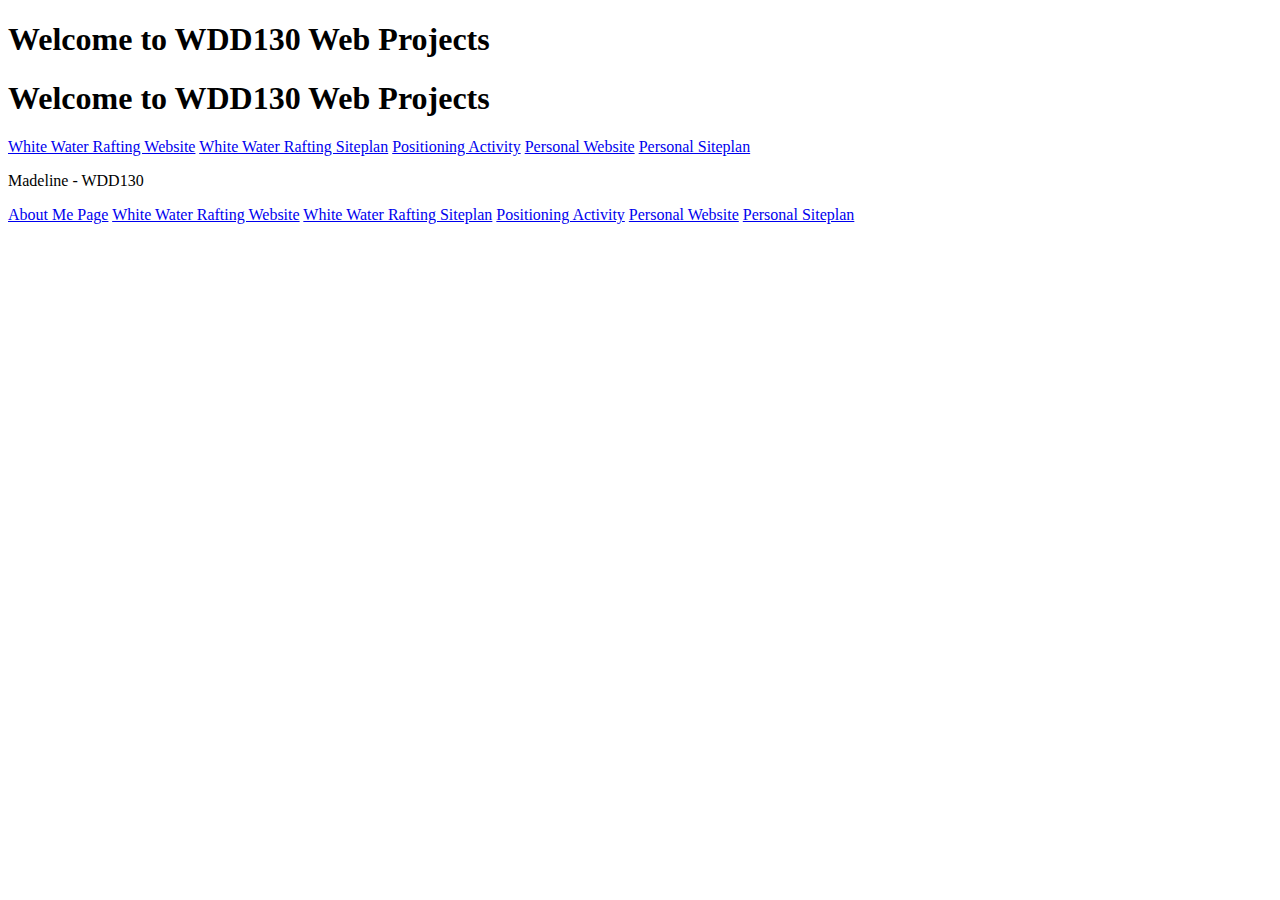
<file: index.html>
<!DOCTYPE html>
<html lang="en">
<head>
    <meta charset="UTF-8">
    <meta name="viewport" content="width=device-width, initial-scale=1.0">
    <title>WDD130 Home Page</title>
</head>
<body>
    <h1>Welcome to WDD130 Web Projects</h1>
    <nav>
      <h1>Welcome to WDD130 Web Projects</h1>
      <nav>
  <a href="wwr/index.html">White Water Rafting Website</a>
  <a href="wwr/site-plan-rafting.html">White Water Rafting Siteplan</a>
  <a href="positioning.html">Positioning Activity</a>
  <a href="#">Personal Website</a>
  <a href="#">Personal Siteplan</a>
</nav>  
<p> Madeline - WDD130</p>
      <a href="aboutme/index.html">About Me Page</a>             
      <a href="wwr/index.html">White Water Rafting Website</a>
      <a href="wwr/site-plan-rafting.html">White Water Rafting Siteplan</a>
      <a href="positioning.html">Positioning Activity</a>
      <a href="#">Personal Website</a>
      <a href="#">Personal Siteplan</a>
    </nav>
</body>
</html>
</file>
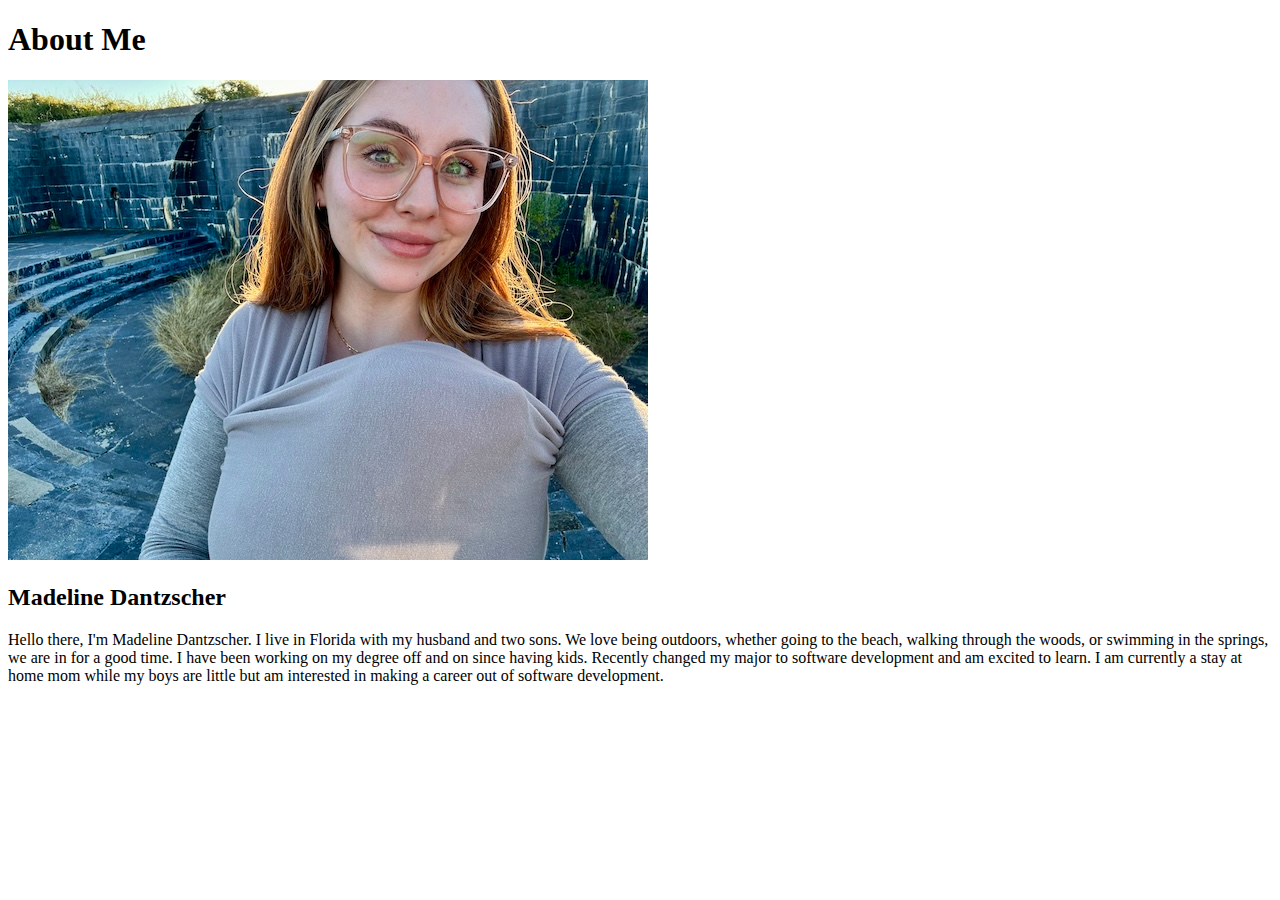
<file: aboutme/index.html>
<!DOCTYPE html>
<html lang="en">
<head>
    <meta charset="UTF-8">
    <meta name="viewport" content="width=device-width, initial-scale=1.0">
    <title>About Me</title>
</head>
<body>
    <h1>About Me</h1>
    <img alt="Image of me?" src="images/IMG_2449.jpeg">
    <h2>Madeline Dantzscher</h2>
    <p>Hello there, I'm Madeline Dantzscher. I live in Florida with my husband and two sons.
        We love being outdoors, whether going to the beach, walking through the woods, or swimming in the springs, we are in for a good time.
        I have been working on my degree off and on since having kids. Recently changed my major to software development and am excited to learn.
        I am currently a stay at home mom while my boys are little but am interested in making a career out of software development.</p>
</body>
</html>
</file>
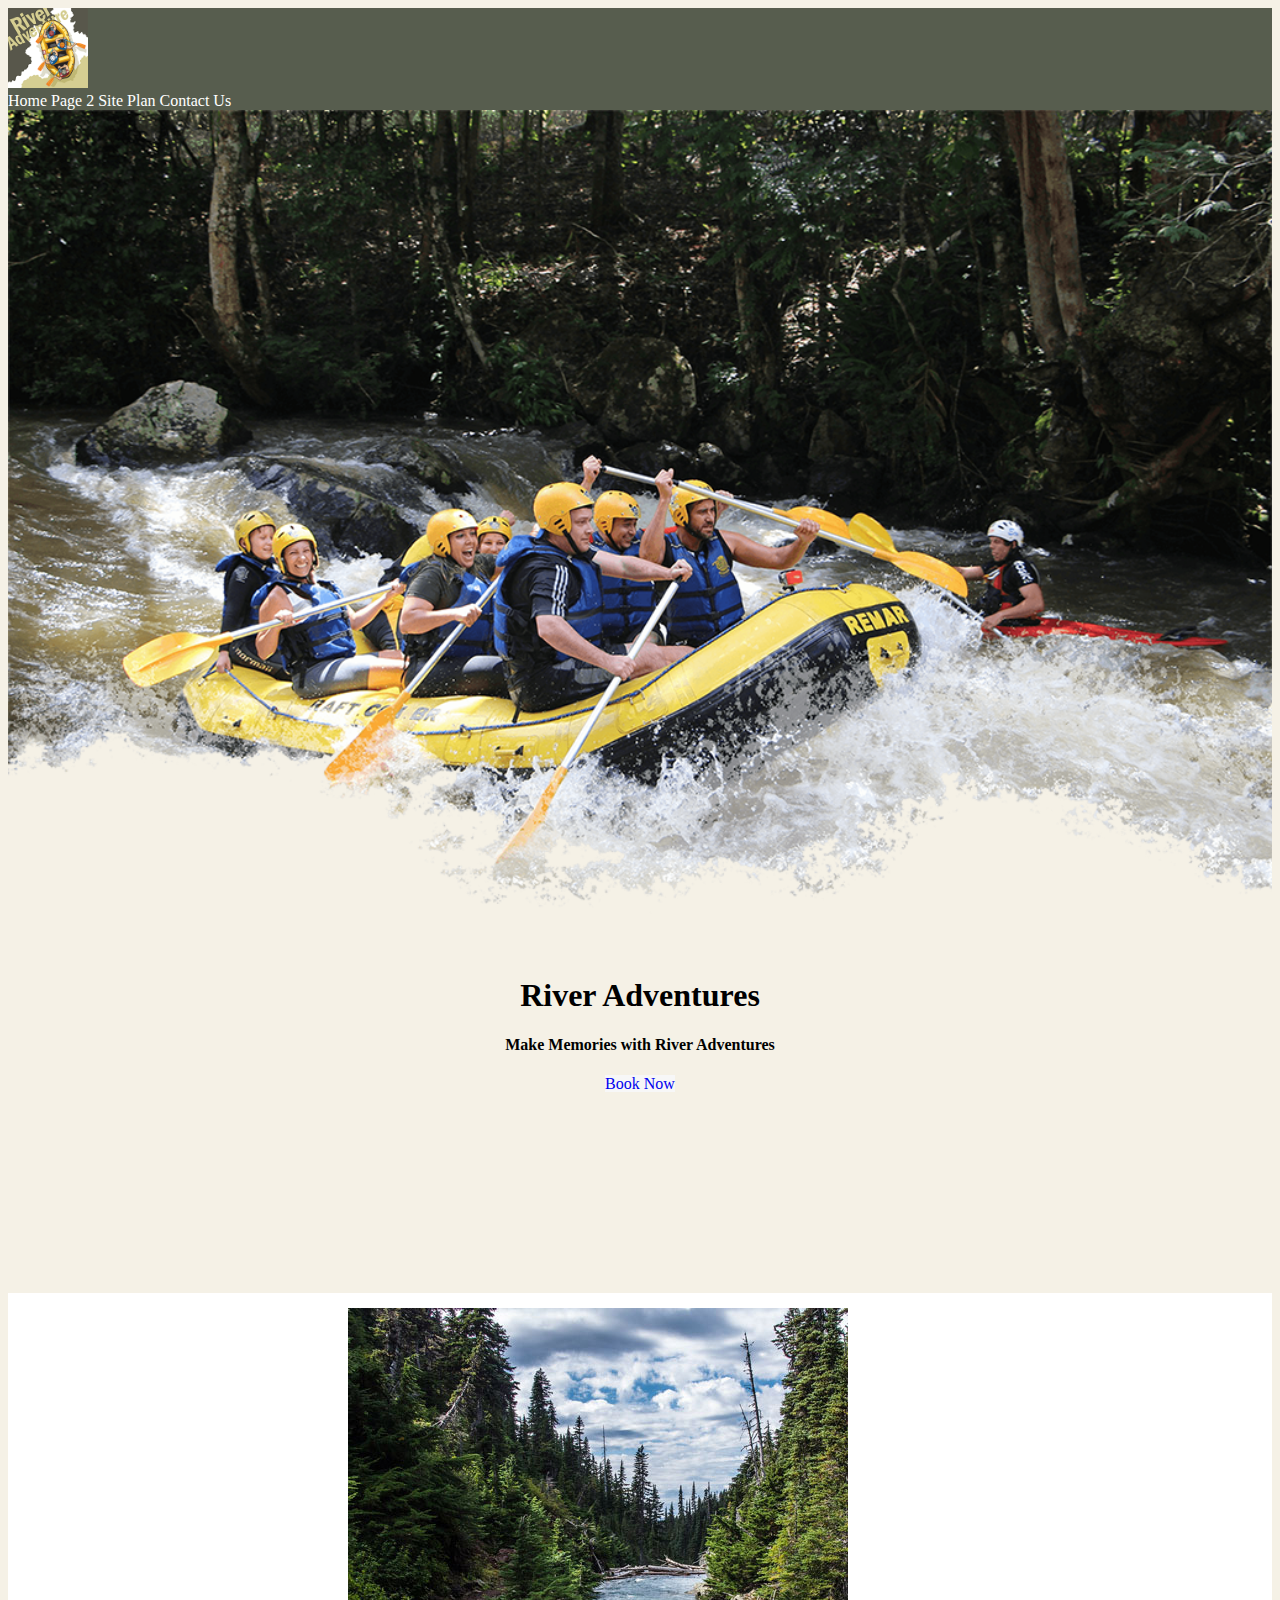
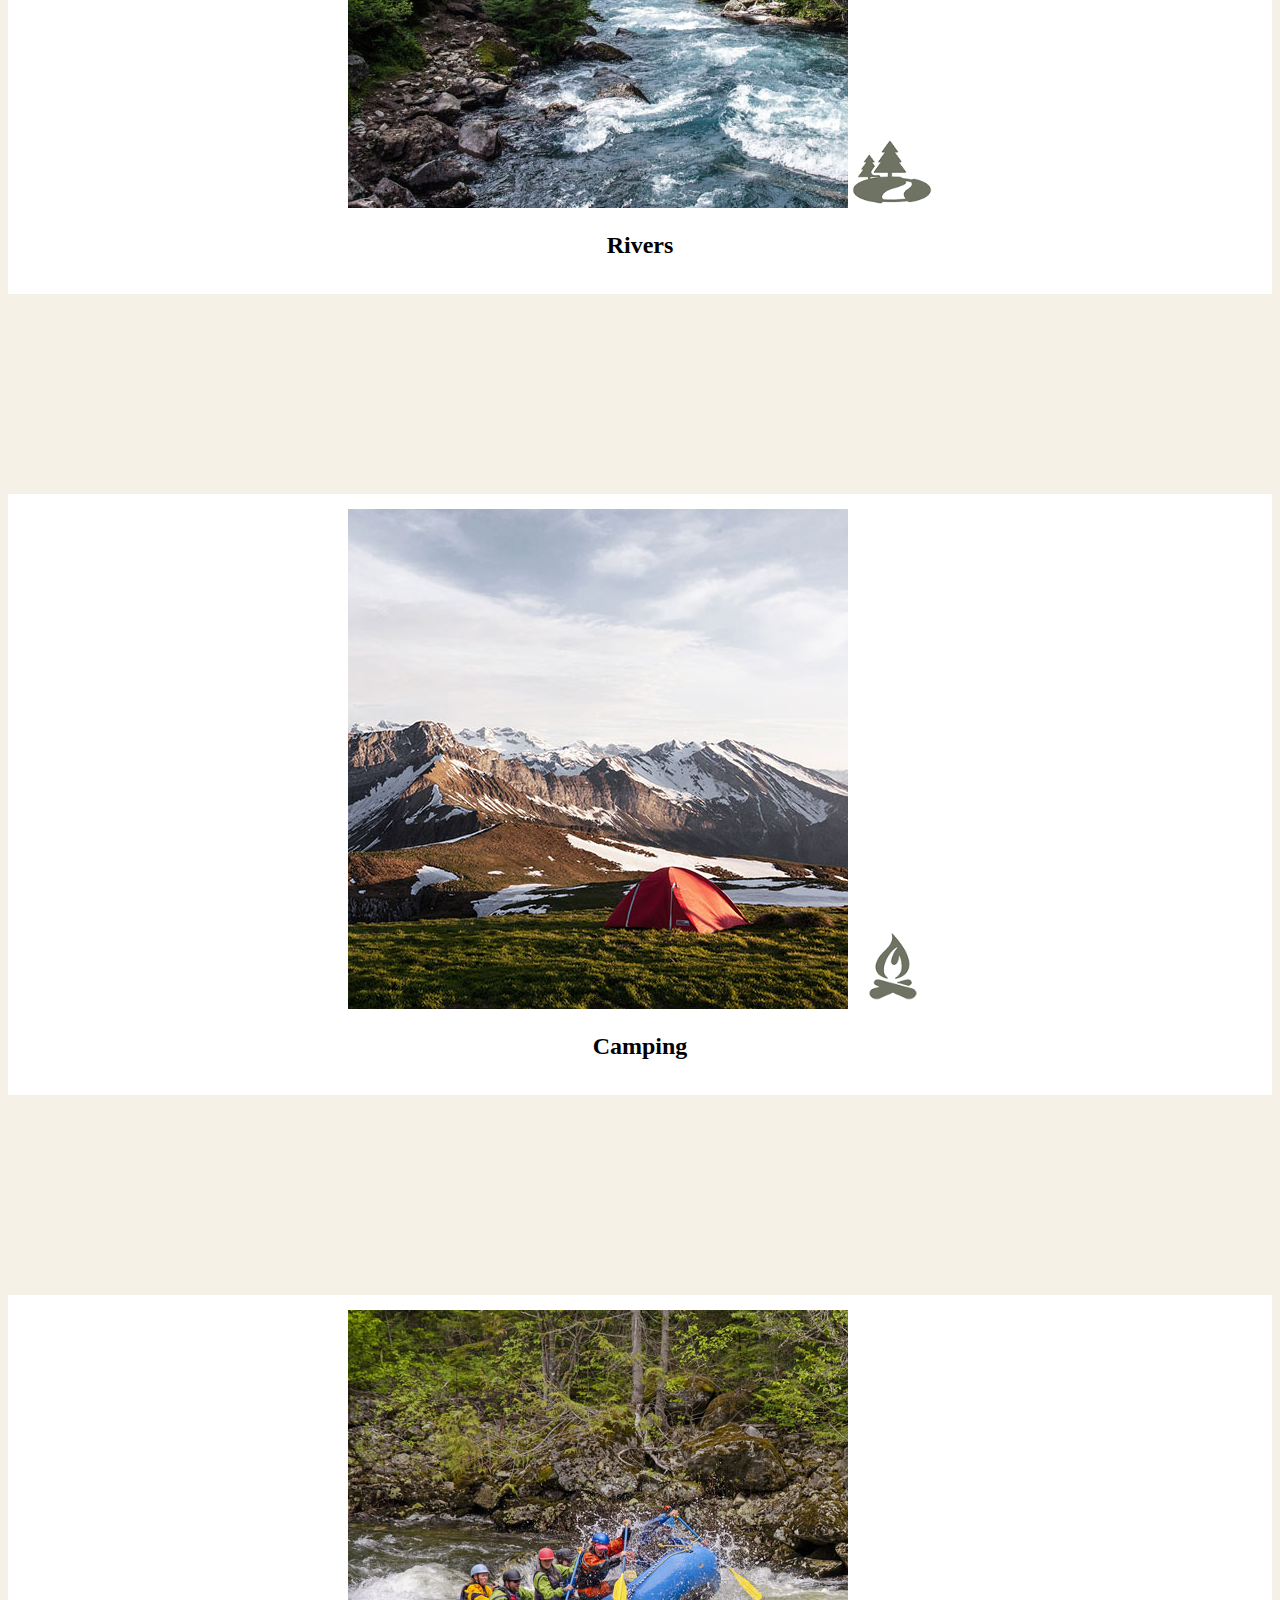
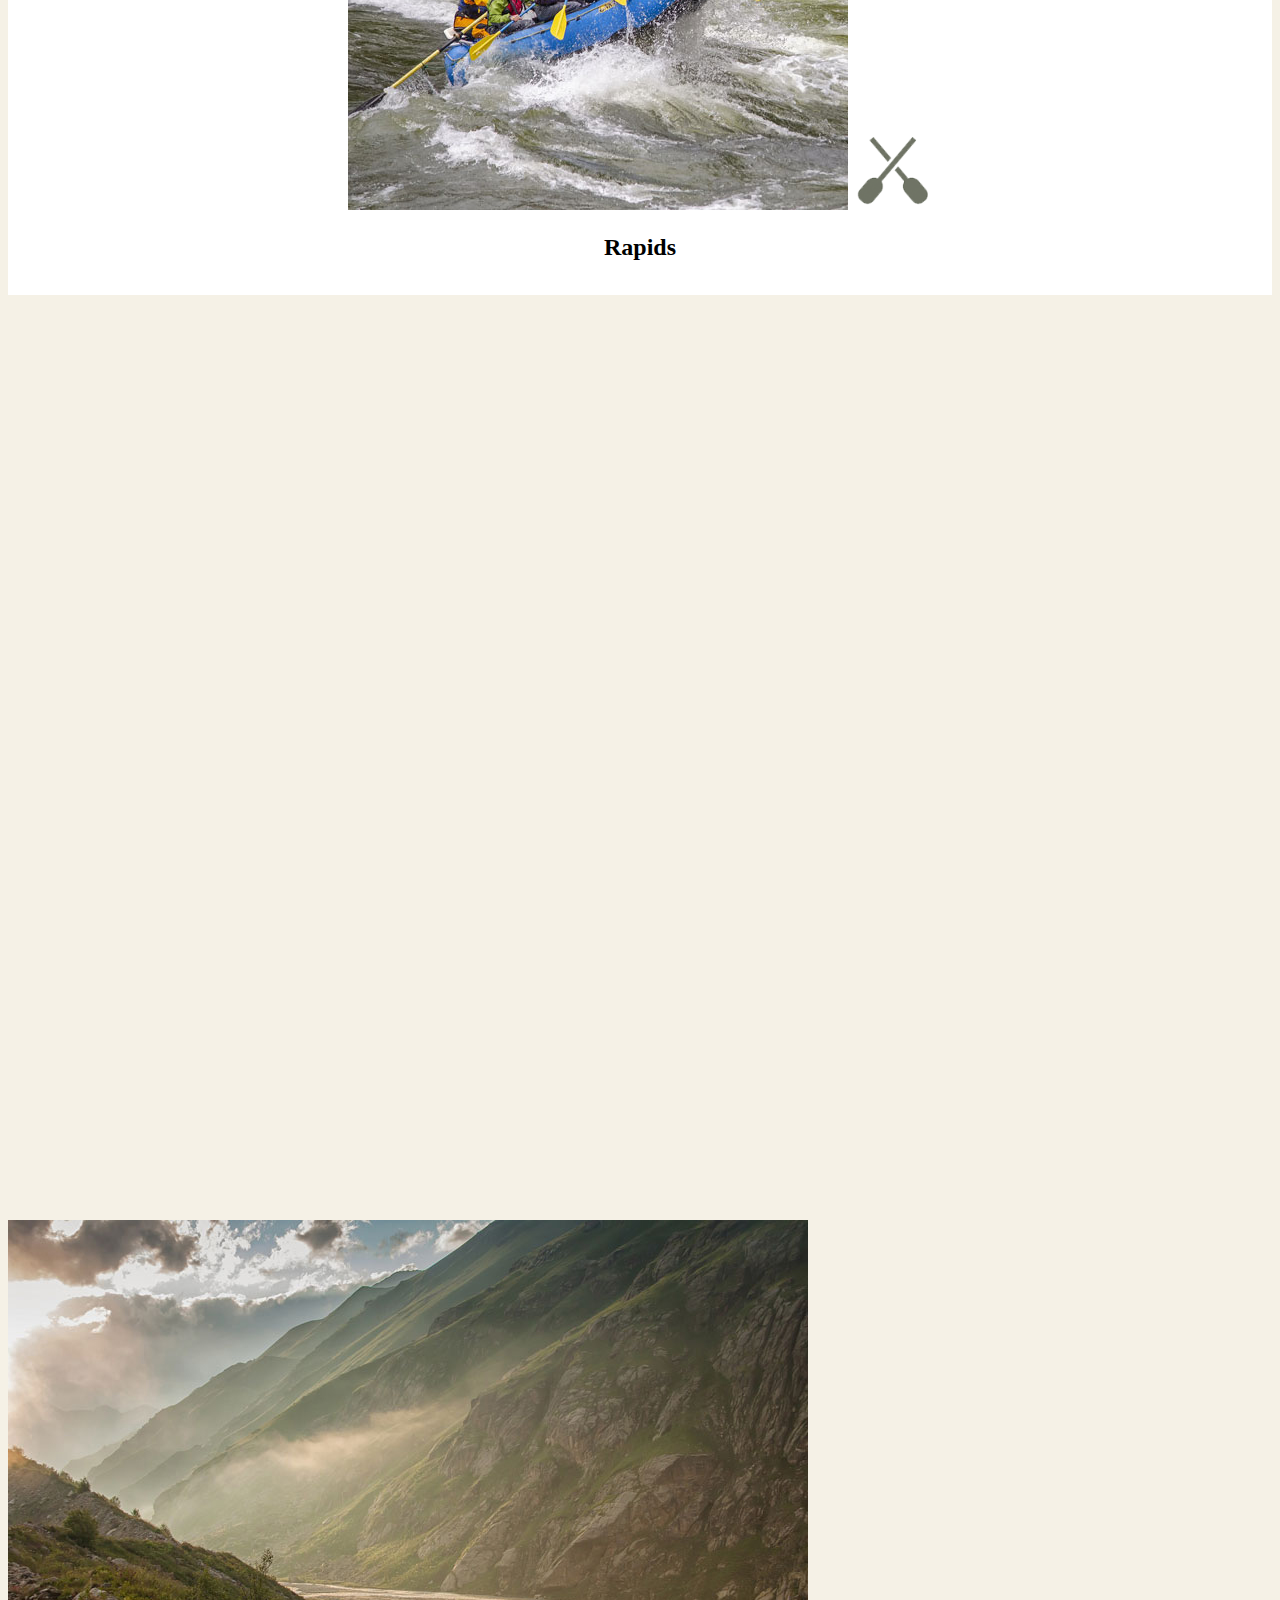
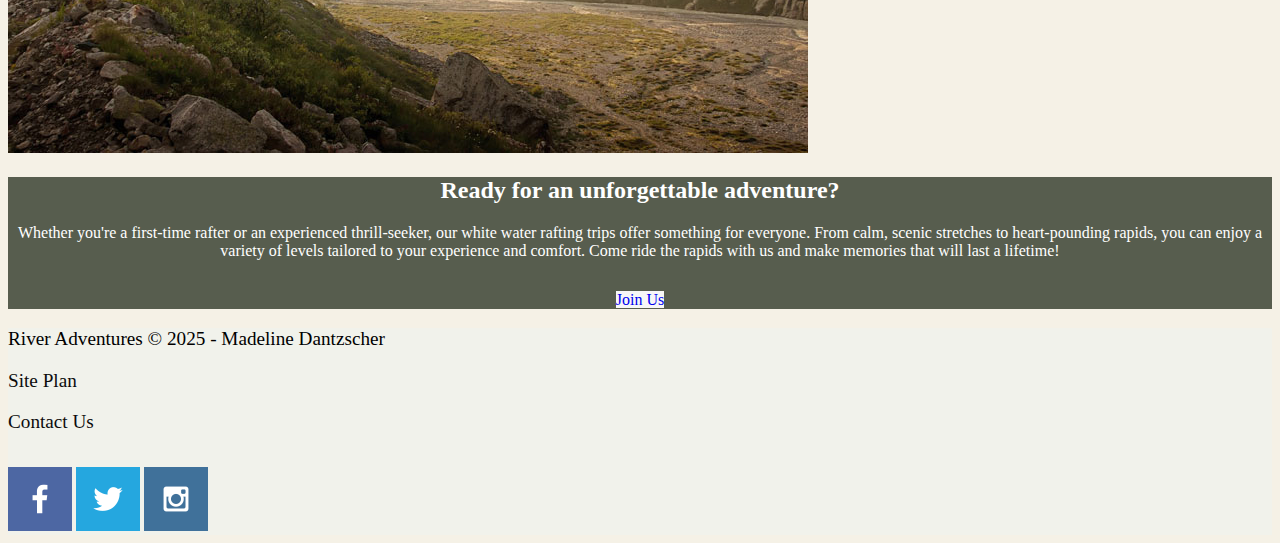
<file: wwr/index.html>
<!DOCTYPE html>
<html lang="en">
<head>
    <meta charset="UTF-8">
    <meta name="viewport" content="width=device-width, initial-scale=1.0">
    <title>River Adventures</title>
    <link rel="stylesheet" href="styles/style.css">
</head>
<body>
    <div id="content">
    <header>
        <a id="logo_link" href="index.html">
            <img class="logo" src="images/river_adventure.png" alt="River Adventures Logo">
        </a>
        <nav>
            <a href="index.html">Home</a>
            <a href="#">Page 2</a>
            <a href="site-plan-rafting.html">Site Plan</a>
            <a href="contactus.html">Contact Us</a>
        </nav>
    </header>
    <div id="hero">
        <div id="hero-box">
           <img id="hero-img" src="images/hero.png" alt="People rafting on the river">
        </div>
        <section id="hero-msg">
            <h1 class="hero-title">River Adventures</h1>
            <h4>Make Memories with River Adventures </h4>
            <div class="button-box">
                <a class='book' href="contactus.html">Book Now</a>
            </div>
        </section>
    </div>
    <main class="home-grid">
        <section class="rivers-card">
            <img class="card-img" src="images/rivers.jpg" alt="river in forest">
            <img class="icon" src="images/river_icon.png" alt="river icon">
            <h2>Rivers</h2>
        </section>
        <section class="camping-card">
            <img class="card-img" src="images/camping.jpg" alt="tent in mountains">
            <img class="icon" src="images/fire_icon.png" alt="fire icon">
            <h2>Camping</h2>
        </section>
        <section class="rapids-card">
            <img class="card-img" src="images/rapids.jpg" alt="rafting boat">
            <img class="icon" src="images/oars.png" alt="oars icon">
            <h2>Rapids</h2>
        </section>
        <div id="background"></div>
        <img class="Adventure" src="images/mountains.jpg" alt="Misty mountains">
        <section class="msg">
            <h2>Ready for an unforgettable adventure?</h2>
        <p>Whether you're a first-time rafter or an experienced thrill-seeker, our white water rafting trips offer something for everyone. From calm, scenic stretches to heart-pounding rapids, you can enjoy a variety of levels tailored to your experience and comfort. Come ride the rapids with us and make memories that will last a lifetime! </p>
        <a class='join' href="rivers.html">Join Us</a>
    </section>
    </main>
    <footer>
        <p>River Adventures &copy; 2025 - Madeline Dantzscher</p>
        <p><a href="site-plan-rafting.html">Site Plan</a></p>
        <p><a href="contactus.html">Contact Us</a></p>
        <div class="social">
            <a href="https://facebook.com" target="_blank">
                <img src="images/facebook.png" alt="fb icon">
            </a>
            <a href="https://twitter.com" target="_blank">
                <img src="images/twitter.png" alt="twitter icon">
            </a>
            <a href="https://instagram.com" target="_blank">
                <img src="images/instagram.png" alt="instagram icon">
            </a>
        </div>
    </footer>
    </div>
</body>
</html>
</file>
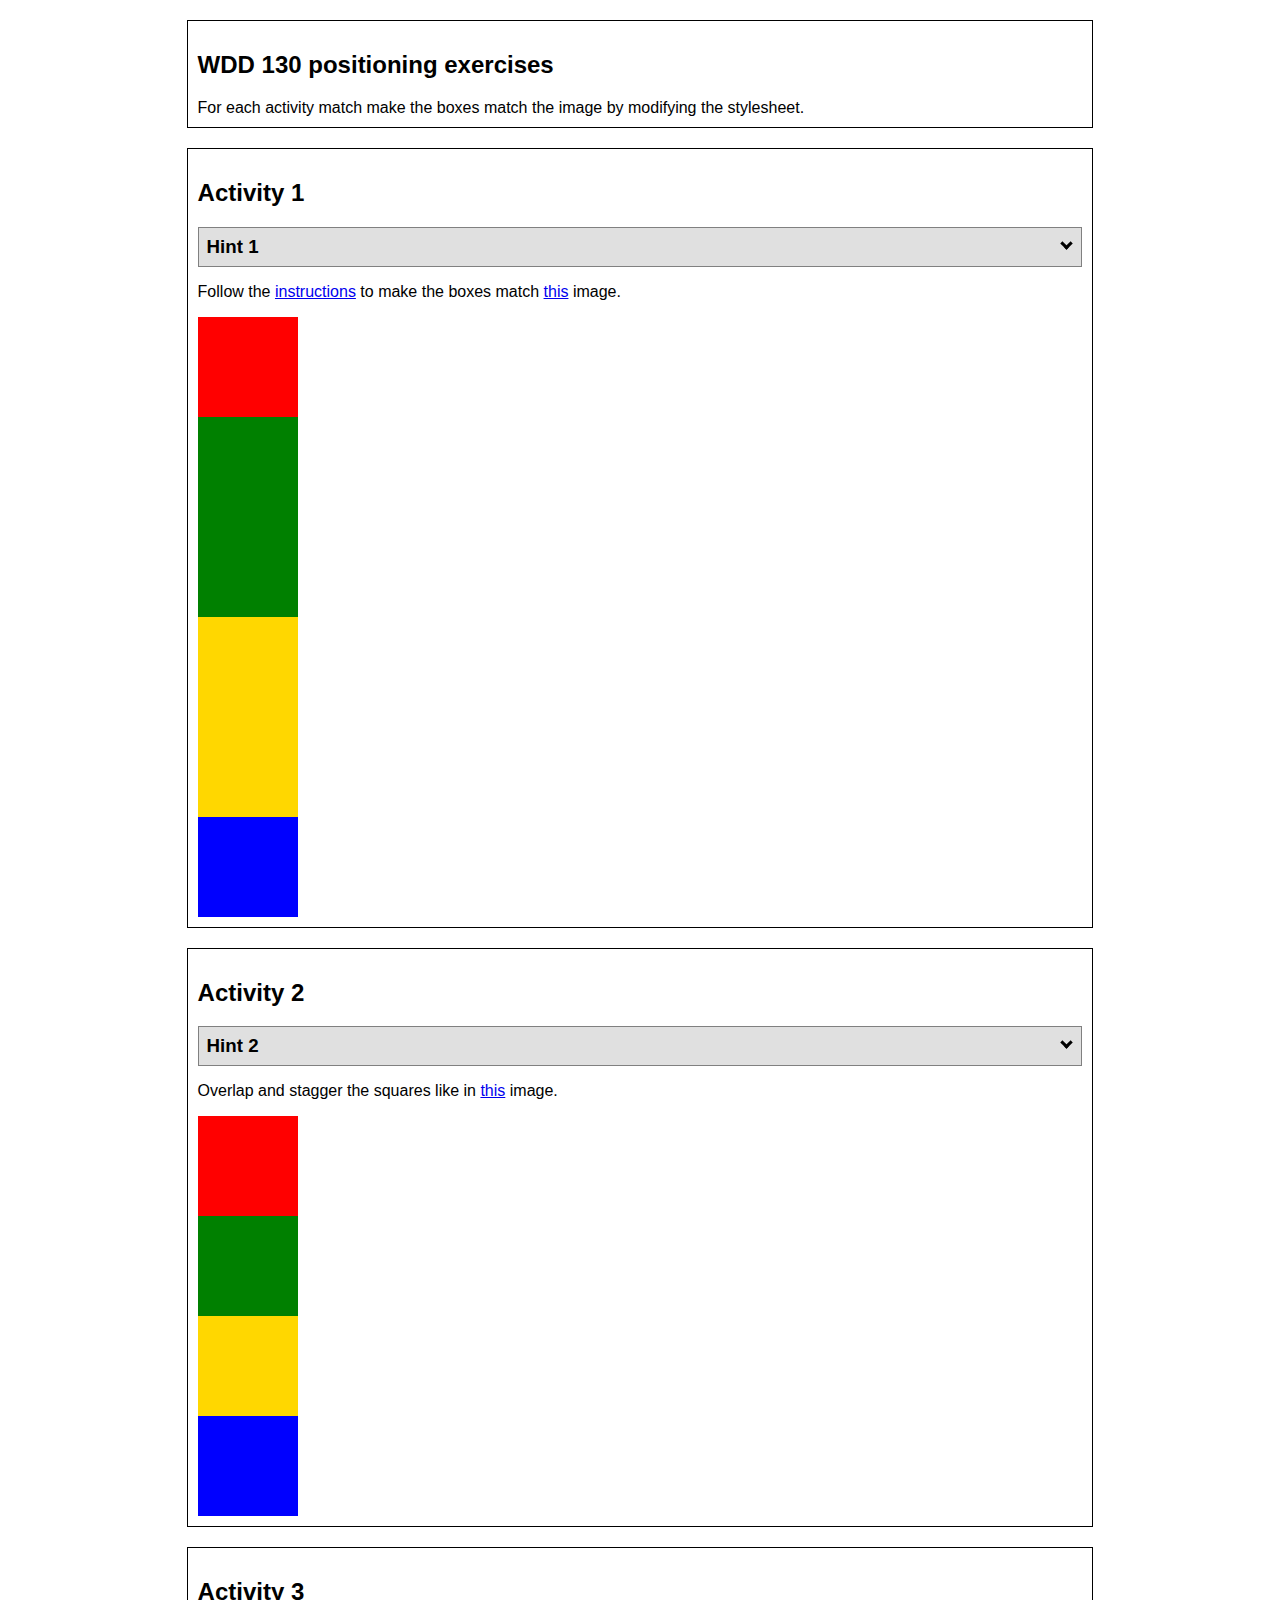
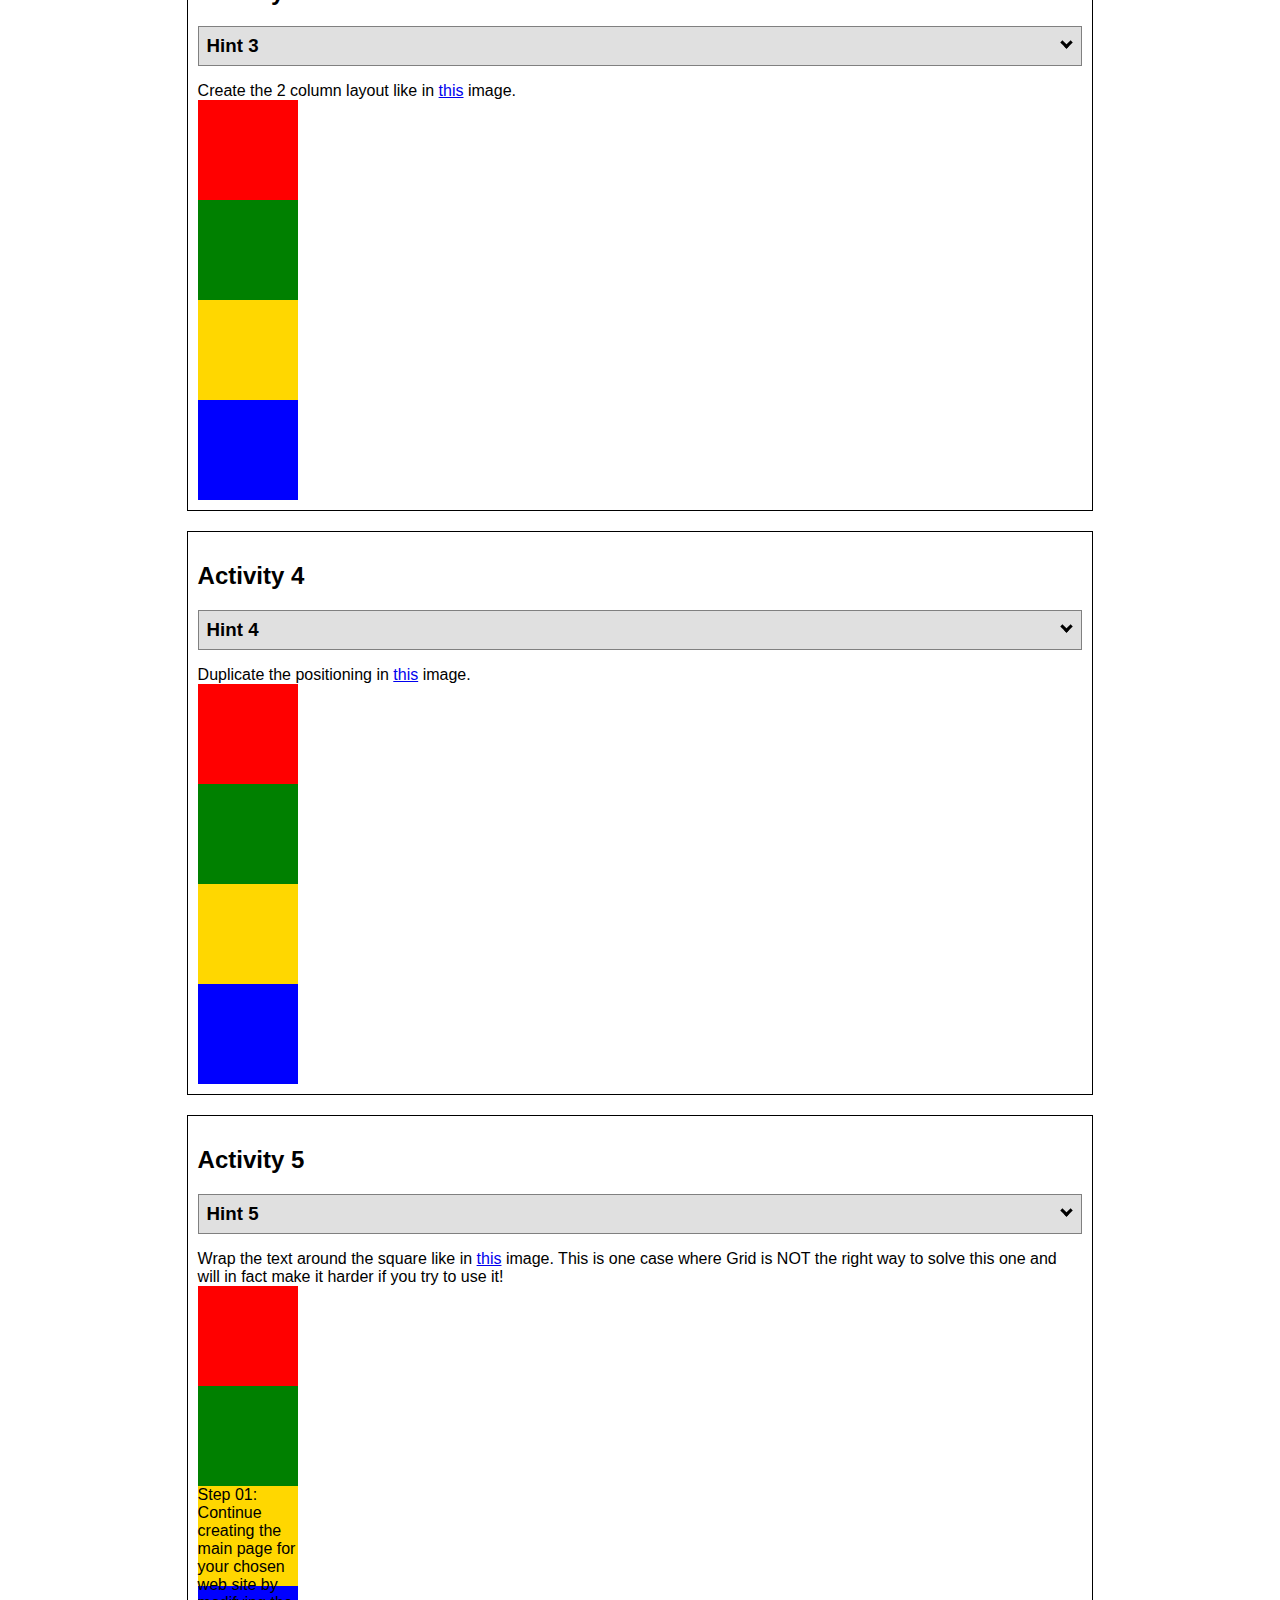
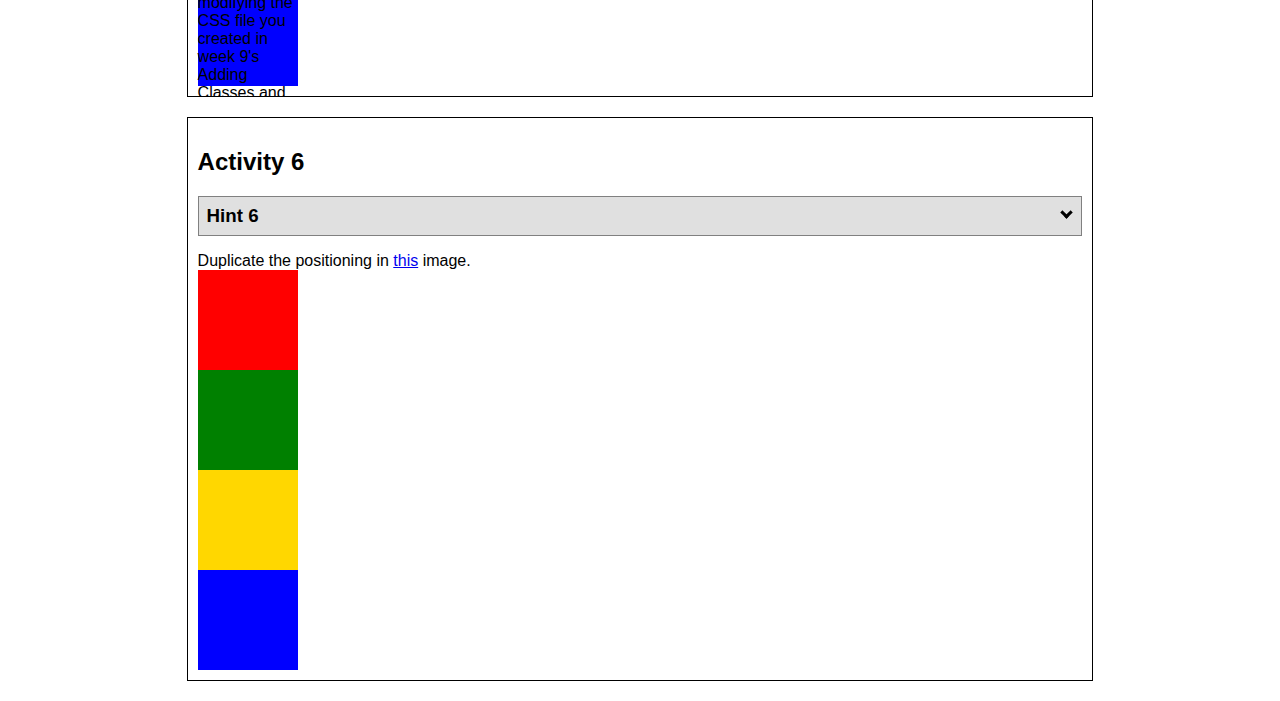
<file: positioning.html>
<!DOCTYPE html>
<html lang="en">
  <head>
    <!-- HTML - Name: positioning.html -->
    <title>Positioning Activity</title>
    <link rel="stylesheet" type="text/css" href="positionstyles.css" />
  </head>
  <body>
    <div class="activity">
      <h2>WDD 130 positioning exercises</h2>
      For each activity match make the boxes match the image by modifying the stylesheet.</div>
    <div class="activity">
      <h2>Activity 1</h2>
      <section class="hint"><input type="checkbox" ><i></i> <h3>Hint 1</h3><div><p>Check out the <a href="https://byui-wdd.github.io/wdd130/activities/w06-css-positioning.html" target="_blank">activity instructions</a> in Ilearn!</p></div></section>
      <p>Follow the <a href="https://byui-wdd.github.io/wdd130/activities/w06-css-positioning.html" target="_blank">instructions</a> to make the boxes match  <a href="https://byui-wdd.github.io/wdd130/images/example1.png" target="_blank">this</a> image.</p>
      <div class="content1" >
        <div class="red1" ></div>
        <div class="green1" ></div>
        <div class="green1" ></div>
        <div class="yellow1"></div>
        <div class="yellow1"></div>
        <div class="blue1"></div>
      </div>
    </div>
    <div class="activity">
      <h2>Activity 2</h2>
      <section class="hint"><input type="checkbox" > <h3>Hint 2</h3><i></i><div>
      <ul>
      <li>grid-template-columns: 50px 50px 50px 50px 50px </li></ul></div></section>
      <p>Overlap and stagger the squares like in <a href="https://byui-wdd.github.io/wdd130/images/example2.png" target="_blank">this</a> image.</p>
      <div class="content2" >
        <div class="red2" ></div>
        <div class="green2" ></div>
        <div class="yellow2"></div>
        <div class="blue2"></div>
      </div>
    </div>
    <div class="activity">
      <h2>Activity 3</h2>
      <section class="hint"><input type="checkbox" > <h3>Hint 3</h3><i></i><div><p>This one is going to be best solved with CSS Grid. Remember to make the boxes the right width first...then start moving them around. </p><h4>Properties used:</h4><ul><li>display:grid;</li><li>grid-template-columns:</li><li>grid-column-gap:</li>
        <li>grid-column:</li>  </ul></div></section>
      Create the 2 column layout like in <a href="https://byui-wdd.github.io/wdd130/images/example3.png" target="_blank">this</a>  image.
      <div class="content3" >
        <div class="red3" ></div>
        <div class="green3" ></div>
        <div class="yellow3"></div>
        <div class="blue3"></div>
      </div>
    </div>
    <div class="activity">
      <h2>Activity 4</h2>
      <section class="hint"><input type="checkbox" > <h3>Hint 4</h3><i></i><div><p>For the others we have been primarily concerned with width. For this one you will need to adjust height as well. </p><h4>Properties used:</h4><ul><li>display:grid;</li><li>grid-template-columns:</li><li>grid-row:</li></ul></div></section>
      Duplicate the positioning in <a href="https://byui-wdd.github.io/wdd130/images/example4.png" target="_blank">this</a> image. 
      <div class="content4" >
        <div class="red4" ></div>
        <div class="green4" ></div>
        <div class="yellow4"></div>
        <div class="blue4"></div>
      </div>
    </div>

    <div class="activity">
      <h2>Activity 5</h2>
      <section class="hint"><input type="checkbox" > <h3>Hint 5</h3><i></i><div><p>Grid is <strong>not</strong> the right way to do this.  In fact there is only one way to really do that...and that is with float. Remember that we float the thing we want the text to wrap around.  Also remember to start by making all the shapes the right size and shape.</p><h4>Properties used:</h4><ul><li>float: left;</li></ul></div></section>
      Wrap the text around the square like in <a href="https://byui-wdd.github.io/wdd130/images/example5.png" target="_blank">this</a> image. This is one case where Grid is NOT the right way to solve this one and will in fact make it harder if you try to use it!
      <div class="content5" >
        <div class="red5" ></div>
        <div class="green5" ></div>
        <div class="yellow5">Step 01: Continue creating the main page for your chosen web site by modifying the CSS file you created in week 9's Adding Classes and IDs to Your Website assignment. This week, you will position all of the content on your main page using the CSS positioning techniques taught in KhanAcademy. When you are done, your webpage layout should reflect what you outlined in the wireframe you designed in the assignment Your Own Site Diagram and Wireframe in week 3. <br />
          If you have changed your mind on how you want the content of your main page laid out, take an opportunity to update your wireframe before completing this assignment (it is much easier to experiment with different layouts in a wireframe than it is to do so by modifying the CSS). Also, if you find that you are having trouble with using CSS positioning, feel free to review the concepts at the learn layout site: http://learnlayout.com/. You should be able to apply these principles to your site. For futher help, refer back to the Max Design site used in the beginning of the course for an example of how to implement your site design.</div>
        <div class="blue5"></div>
      </div>
    </div>
    <div class="activity">
      <h2>Activity 6</h2>
      <section class="hint"><input type="checkbox" > <h3>Hint 6</h3><i></i><div><p>This one is all about visualizing the grid behind the layout. If you are having a hard time doing that first: all the sizes are even multiples of 100, and second here is another example with the lines drawn: <a href="https://byui-wdd.github.io/wdd130/images/example6-hint.png" target="_blank">example 6 with lines</a>. For this one you will find it easiest if you use px for the column width. You can also use <kbd>z-index</kbd> to control the element layering.    </p><h4>Properties used:</h4><ul><li>display:grid;</li><li>grid-template-columns:</li><li>grid-column:</li><li>grid-row:</li><li><a href="https://www.w3schools.com/cssref/pr_pos_z-index.asp" target="_blank">z-index:</a></li></ul></div></section>
      Duplicate the positioning in <a href="https://byui-wdd.github.io/wdd130/images/example6.png" target="_blank">this</a> image.
      <div class="content6" >
        <div class="red6" ></div>
        <div class="green6" ></div>
        <div class="yellow6"></div>
        <div class="blue6"></div>
      </div>
    </div>
  </body>
</html>
</file>
<file: wwr/styles/style.css>
div {
    max-width: 1600px;
}
#content {
    margin: 0 auto;
}
nav a {
    color: white;
    text-align: center;
    text-decoration: none;
}
#hero-msg {
    text-align: center;
}
#hero-img {
    width: 100%;
}
.button-box {
    text-align: center;
}
main section {
    text-align: center;  
}
#background {
    height: 725px;
}
body {
    background-color: #f5f1e6; 
}
header {
    background-color: rgba(20,30,13, .7);
}
nav a:hover {
    background-color: black;
    color: white;
}
.book, .join {
    background-color: #f7f7f7;
    text-decoration: none;
}
#background {
    height: 725px;
}
.msg {
    background-color: rgba(20,30,13, .7);
}
footer {
    background-color: rgba(239, 242, 237, 0.7);
}
footer a {
    color: rgb(12, 12, 12);
    text-decoration: none;
}
footer p {
    font-size: 1.2em;
}
footer p a:hover {
    text-decoration: underline;
}
footer a:hover {
    color: white;
}
.home-title {
    font-family: 'Rock Salt', 'Bradley Hand', sans-serif;
    font-size: 2em;
    color: rgb(17, 16, 16);
    margin-top: 10px;
}
h4 {
    color: black;
}
.book:hover, .join:hover {
    background-color: black;
    color: white;
}
.msg h2 {
    color: white;
}
.msg p {
    color: white;
    padding-bottom: 15px;
}
.logo {
    width: 80px;
}
#logo_link {
    padding-top: 5px;
}
.icon {
    width: 80px;
    padding-top: 10px;
}
footer .social img {
    padding-top: 15px;
}
.rivers-card, .camping-card, .rapids-card {
    background-color: white;
    padding: 15px;
    margin: 200px 0;
}
</file>
<file: positionstyles.css>
/* CSS - Name: "positionstyles.css" */
/* Activity 1 styles */
.content1 {
  /* This is the parent of the activity 1 boxes. */

}
.red1 { 
  width: 100px; 
  height: 100px; 
  background-color: red; 

} 
.green1 {
  width: 100px; 
  height: 100px; 
  background-color: green; 

} 
.yellow1 {
  width: 100px; 
  height: 100px; 
  background-color: gold; 
} 
.blue1 {
  width: 100px; 
  height: 100px; 
  background-color: blue; 
} 
/* Activity 2 styles */ 
.content2 {
  /* This is the parent of the activity 2 boxes. */
}
.red2 {
  width: 100px; 
  height: 100px; 
  background-color: red; 
} 
.green2 { 
  width: 100px; 
  height: 100px; 
  background-color: green; 
} 
.yellow2 {
  width: 100px; 
  height: 100px; 
  background-color: gold; 
} 
.blue2 {
  width: 100px; 
  height: 100px; 
  background-color: blue; 
} 
/* Activity 3 styles */ 
.content3 {
  /* This is the parent of the activity 3 boxes. */
}
.red3 {
  width: 100px; 
  height: 100px; 
  background-color: red; 
} 
.green3 {
  width: 100px; 
  height: 100px; 
  background-color: green;
} 
.yellow3 {
  width: 100px; 
  height: 100px; 
  background-color: gold; 
} 
.blue3 {
  width: 100px;
  height: 100px; 
  background-color: blue; 
} 
/* Activity 4 styles */ 
.content4 {
  /* This is the parent of the activity 4 boxes. */
  height: 400px;
}
.red4 {
  width: 100px; 
  height: 100px; 
  background-color: red; 
} 
.green4 {
  width: 100px; 
  height: 100px; 
  background-color: green; 
} 
.yellow4 {
  width: 100px; 
  height: 100px; 
  background-color: gold; 
} 
.blue4 {
  width: 100px; 
  height: 100px; 
  background-color: blue; 
} 
/* Activity 5 styles */ 
.content5 {
  /* This is the parent of the activity 5 boxes. */
  height: 400px;
}
.red5 { 
  width: 100px; 
  height: 100px; 
  background-color: red; 
} 
.green5 { 
  width: 100px; 
  height: 100px; 
  background-color: green; 

} 
.yellow5 {
  width: 100px; 
  height: 100px; 
  background-color: gold; 

} 
.blue5 {
  width: 100px; 
  height: 100px; 
  background-color: blue; 
} 
/* Activity 6 styles */ 
.content6 {
  /* This is the parent of the activity 6 boxes. */
}
.red6 {
  width: 100px; 
  height: 100px; 
  background-color: red; 
} 
.green6 {
  width: 100px; 
  height: 100px; 
  background-color: green; 
} 
.yellow6 {
  width: 100px; 
  height: 100px; 
  background-color: gold; 
} 
.blue6 {
  width: 100px; 
  height: 100px; 
  background-color: blue; 
} 


/* Do not make any changes below here */
.activity {
  width: 70%; 
  margin: 20px auto; 
  font-family: Arial, sans-serif; 
  border: 1px solid black; 
  padding: 10px; 
  clear:both; 
  overflow: auto;
} 

.hint {
  border: 1px solid grey;
  background: #e0e0e0;
  padding: .5em;
  position: relative;
  margin: 1em 0;
}
.hint h3 {
  margin: 0;
}
.hint:hover {
  background: #d0d0d0;
}
.hint > div {
  display: none;
}

.hint input[type=checkbox] {
  position: absolute;
  width: 100%;
  height: 100%;
  opacity: 0;
  z-index: 1;
  cursor: pointer;
}

.hint input[type=checkbox]:checked ~ div {
  display: block;
}

.hint i {
  position: absolute;
  transform: translate(-6px, 0);
  margin-top: 16px;
  right: 10px;
  top: -3px;
}
.hint i:before, .hint i:after {
  content: "";
  position: absolute;
  background-color: black;
  width: 3px;
  height: 9px;
}
.hint i:before {
  transform: translate(2px, 0) rotate(45deg);
}
.hint i:after {
  transform: translate(-2px, 0) rotate(-45deg);
}

.hint input[type=checkbox]:checked ~ i:before {
  transform: translate(-2px, 0) rotate(45deg);
}
.hint input[type=checkbox]:checked ~ i:after {
  transform: translate(2px, 0) rotate(-45deg);
}
.hint a {
  position: relative;
  z-index: 1;
}
</file>
